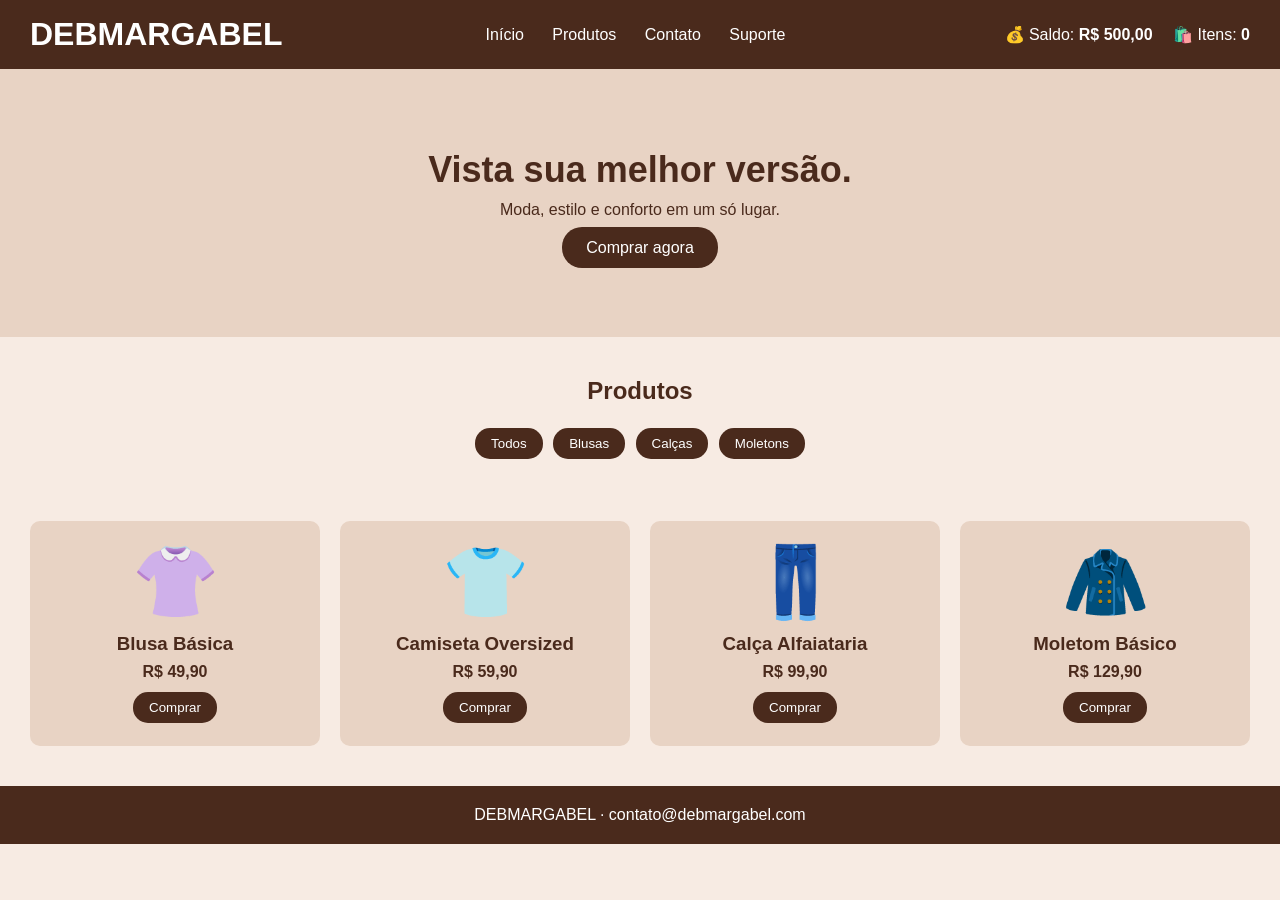
<file: index.html>
<!DOCTYPE html>
<html lang="pt-BR">
<head>
  <meta charset="UTF-8">
  <meta name="viewport" content="width=device-width, initial-scale=1">
  <title>DEBMARGABEL</title>
  <link rel="stylesheet" href="style.css">
</head>
<body>

  <!-- MENU -->
  <header>
    <h1 class="logo">DEBMARGABEL</h1>
    <nav>
      <a href="index.html">Início</a>
      <a href="#produtos">Produtos</a>
      <a href="contato.html">Contato</a>
      <a href="suporte.html">Suporte</a>
    </nav>
    <div class="conta">
      <span>💰 Saldo: <strong id="saldo">R$ 500,00</strong></span>
      <span>🛍️ Itens: <strong id="contador">0</strong></span>
    </div>
  </header>

  <!-- BANNER -->
  <section id="inicio" class="banner">
    <h2>Vista sua melhor versão.</h2>
    <p>Moda, estilo e conforto em um só lugar.</p>
    <a href="#produtos" class="botao">Comprar agora</a>
  </section>

  <!-- PRODUTOS -->
  <section id="produtos">
    <h2>Produtos</h2>

    <div class="filtros">
      <button onclick="filtrar('todos')">Todos</button>
      <button onclick="filtrar('blusas')">Blusas</button>
      <button onclick="filtrar('calcas')">Calças</button>
      <button onclick="filtrar('moletons')">Moletons</button>
    </div>

    <p id="mensagem"></p>

    <div class="lista">
      <div class="produto blusas">
        <div class="foto">👚</div>
        <h3>Blusa Básica</h3>
        <p>R$ 49,90</p>
        <button onclick="comprar(49.90, 'Blusa Básica')">Comprar</button>
      </div>

      <div class="produto blusas">
        <div class="foto">👕</div>
        <h3>Camiseta Oversized</h3>
        <p>R$ 59,90</p>
        <button onclick="comprar(59.90, 'Camiseta Oversized')">Comprar</button>
      </div>

      <div class="produto calcas">
        <div class="foto">👖</div>
        <h3>Calça Alfaiataria</h3>
        <p>R$ 99,90</p>
        <button onclick="comprar(99.90, 'Calça Alfaiataria')">Comprar</button>
      </div>

      <div class="produto moletons">
        <div class="foto">🧥</div>
        <h3>Moletom Básico</h3>
        <p>R$ 129,90</p>
        <button onclick="comprar(129.90, 'Moletom Básico')">Comprar</button>
      </div>
    </div>
  </section>

  <!-- RODAPÉ -->
  <footer>
    <p>DEBMARGABEL · contato@debmargabel.com</p>
  </footer>

  <script src="script.js"></script>
</body>
</html>
</file>
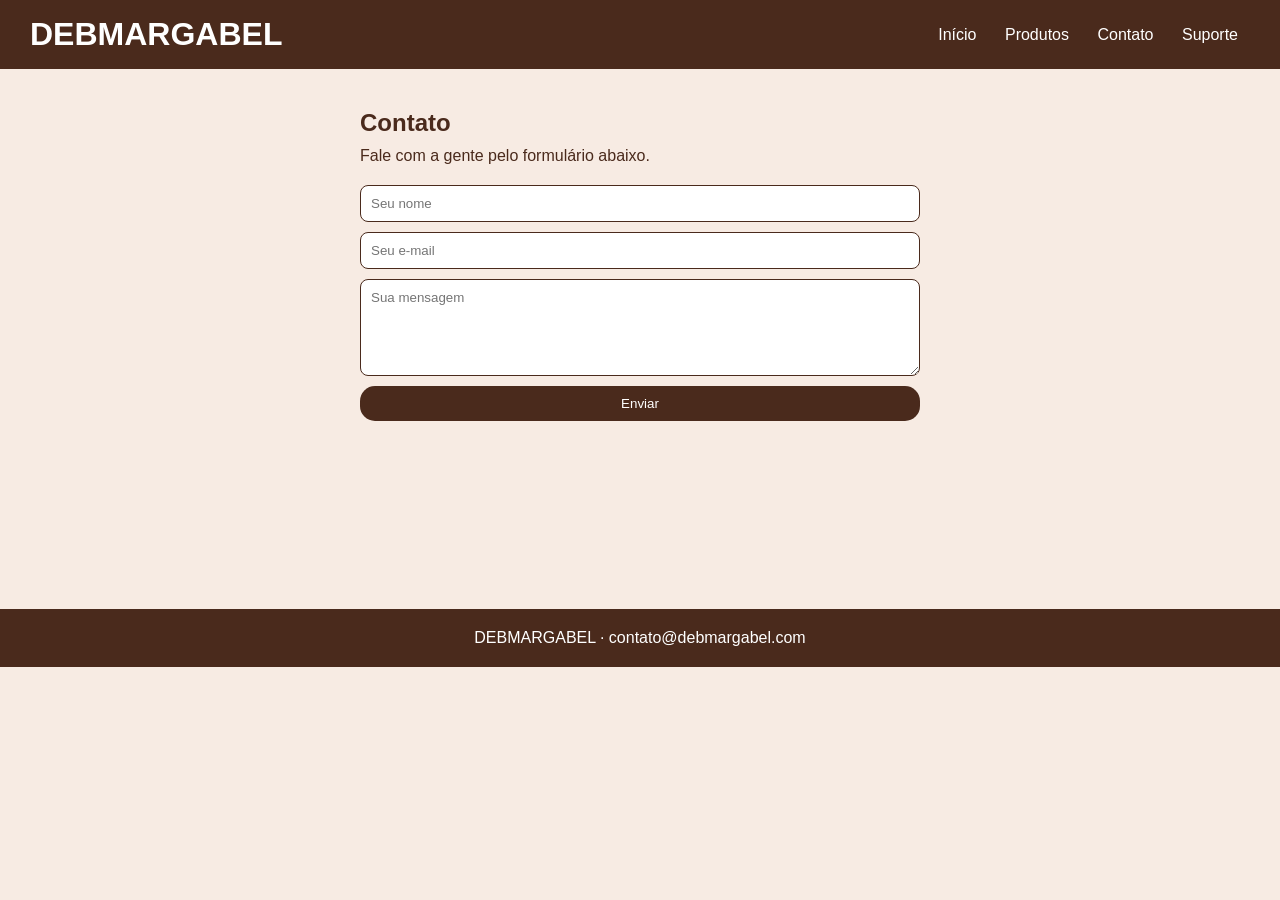
<file: contato.html>
<!DOCTYPE html>
<html lang="pt-BR">
<head>
  <meta charset="UTF-8">
  <meta name="viewport" content="width=device-width, initial-scale=1">
  <title>Contato - DEBMARGABEL</title>
  <link rel="stylesheet" href="style.css">
</head>
<body>

  <header>
    <h1 class="logo">DEBMARGABEL</h1>
    <nav>
      <a href="index.html">Início</a>
      <a href="index.html#produtos">Produtos</a>
      <a href="contato.html">Contato</a>
      <a href="suporte.html">Suporte</a>
    </nav>
  </header>

  <section class="pagina">
    <h2>Contato</h2>
    <p>Fale com a gente pelo formulário abaixo.</p>

    <form onsubmit="enviarContato(event)">
      <input type="text" id="nome" placeholder="Seu nome" required>
      <input type="email" id="email" placeholder="Seu e-mail" required>
      <textarea id="texto" rows="5" placeholder="Sua mensagem" required></textarea>
      <button type="submit">Enviar</button>
    </form>

    <p id="resposta"></p>
  </section>

  <footer>
    <p>DEBMARGABEL · contato@debmargabel.com</p>
  </footer>

  <script src="script.js"></script>
</body>
</html>
</file>
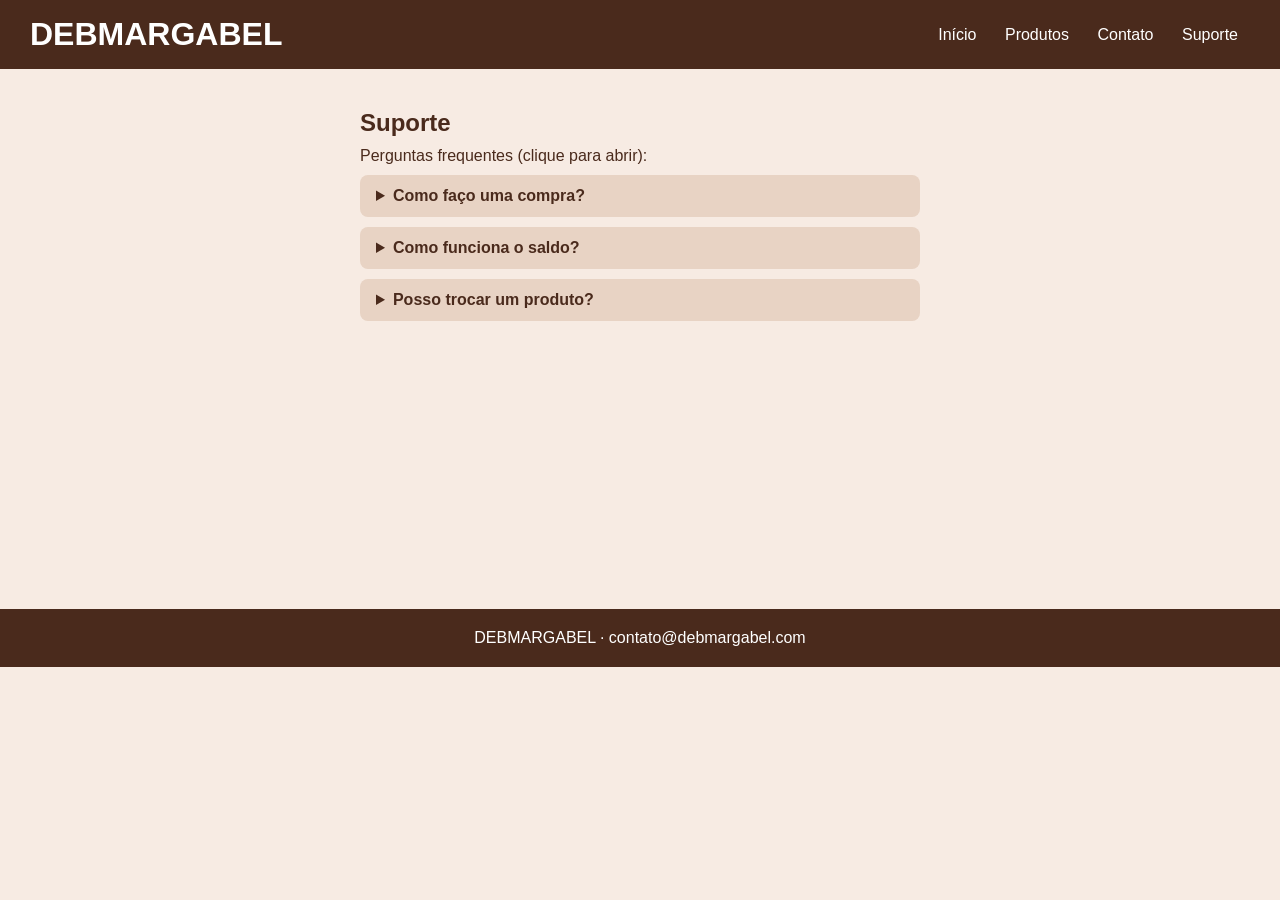
<file: suporte.html>
<!DOCTYPE html>
<html lang="pt-BR">
<head>
  <meta charset="UTF-8">
  <meta name="viewport" content="width=device-width, initial-scale=1">
  <title>Suporte - DEBMARGABEL</title>
  <link rel="stylesheet" href="style.css">
</head>
<body>

  <header>
    <h1 class="logo">DEBMARGABEL</h1>
    <nav>
      <a href="index.html">Início</a>
      <a href="index.html#produtos">Produtos</a>
      <a href="contato.html">Contato</a>
      <a href="suporte.html">Suporte</a>
    </nav>
  </header>

  <section class="pagina">
    <h2>Suporte</h2>
    <p>Perguntas frequentes (clique para abrir):</p>

    <details>
      <summary>Como faço uma compra?</summary>
      <p>Na página inicial, escolha o produto e clique em "Comprar".</p>
    </details>

    <details>
      <summary>Como funciona o saldo?</summary>
      <p>O saldo é fictício. A cada compra o valor do produto é descontado.</p>
    </details>

    <details>
      <summary>Posso trocar um produto?</summary>
      <p>Sim, a troca pode ser pedida em até 7 dias pela página de contato.</p>
    </details>
  </section>

  <footer>
    <p>DEBMARGABEL · contato@debmargabel.com</p>
  </footer>

</body>
</html>
</file>
<file: style.css>
/* Cores do site */
:root {
  --marrom: #4a2a1c;
  --claro: #f7ebe3;
  --bege: #e8d3c4;
}

* { margin: 0; padding: 0; box-sizing: border-box; }

body {
  font-family: Arial, sans-serif;
  background: var(--claro);
  color: var(--marrom);
}

/* Menu */
header {
  background: var(--marrom);
  color: white;
  display: flex;
  justify-content: space-between;
  align-items: center;
  padding: 16px 30px;
}
nav a { color: white; text-decoration: none; margin: 0 12px; }
nav a:hover { text-decoration: underline; }

/* Banner */
.banner {
  background: var(--bege);
  text-align: center;
  padding: 80px 20px;
}
.banner h2 { font-size: 36px; margin-bottom: 10px; }
.banner p { margin-bottom: 20px; }

.botao {
  background: var(--marrom);
  color: white;
  padding: 12px 24px;
  border-radius: 20px;
  text-decoration: none;
}

/* Produtos */
#produtos { padding: 40px 30px; text-align: center; }

.filtros { margin: 20px 0; }
.filtros button, .produto button {
  background: var(--marrom);
  color: white;
  border: none;
  padding: 8px 16px;
  border-radius: 15px;
  cursor: pointer;
  margin: 3px;
}
.filtros button:hover, .produto button:hover { opacity: 0.8; }

.lista {
  display: grid;
  grid-template-columns: repeat(auto-fit, minmax(200px, 1fr));
  gap: 20px;
}
.produto {
  background: var(--bege);
  padding: 20px;
  border-radius: 10px;
}
.foto { font-size: 70px; margin-bottom: 10px; }
.produto p { margin: 8px 0; font-weight: bold; }

/* Rodapé */
footer {
  background: var(--marrom);
  color: white;
  text-align: center;
  padding: 20px;
}

/* Saldo e mensagem de compra */
.conta span { margin-left: 16px; }
#mensagem { min-height: 24px; font-weight: bold; margin-bottom: 15px; }

/* ===== RESPONSIVIDADE ===== */

/* Tablet (até 900px) */
@media (max-width: 900px) {
  header { flex-wrap: wrap; gap: 10px; }
  .banner h2 { font-size: 30px; }
}

/* Celular (até 600px) */
@media (max-width: 600px) {
  header {
    flex-direction: column;   /* menu em coluna */
    text-align: center;
  }
  nav a { margin: 0 8px; }
  .conta span { margin: 0 8px; }

  .banner { padding: 50px 15px; }
  .banner h2 { font-size: 24px; }

  #produtos { padding: 30px 15px; }
  .lista { grid-template-columns: 1fr 1fr; gap: 12px; }  /* 2 colunas */
  .foto { font-size: 50px; }
}

/* Celular pequeno (até 400px) */
@media (max-width: 400px) {
  .lista { grid-template-columns: 1fr; }  /* 1 coluna */
}

/* Páginas de contato e suporte */
.pagina { max-width: 600px; margin: 0 auto; padding: 40px 20px; min-height: 60vh; }
.pagina h2 { margin-bottom: 10px; }
.pagina form { display: flex; flex-direction: column; gap: 10px; margin: 20px 0; }
.pagina input, .pagina textarea {
  padding: 10px;
  border: 1px solid var(--marrom);
  border-radius: 8px;
  font-family: inherit;
}
.pagina form button {
  background: var(--marrom);
  color: white;
  border: none;
  padding: 10px;
  border-radius: 15px;
  cursor: pointer;
}
#resposta { font-weight: bold; color: green; }
details { background: var(--bege); padding: 12px 16px; border-radius: 8px; margin-top: 10px; }
summary { cursor: pointer; font-weight: bold; }
details p { margin-top: 8px; }
</file>
